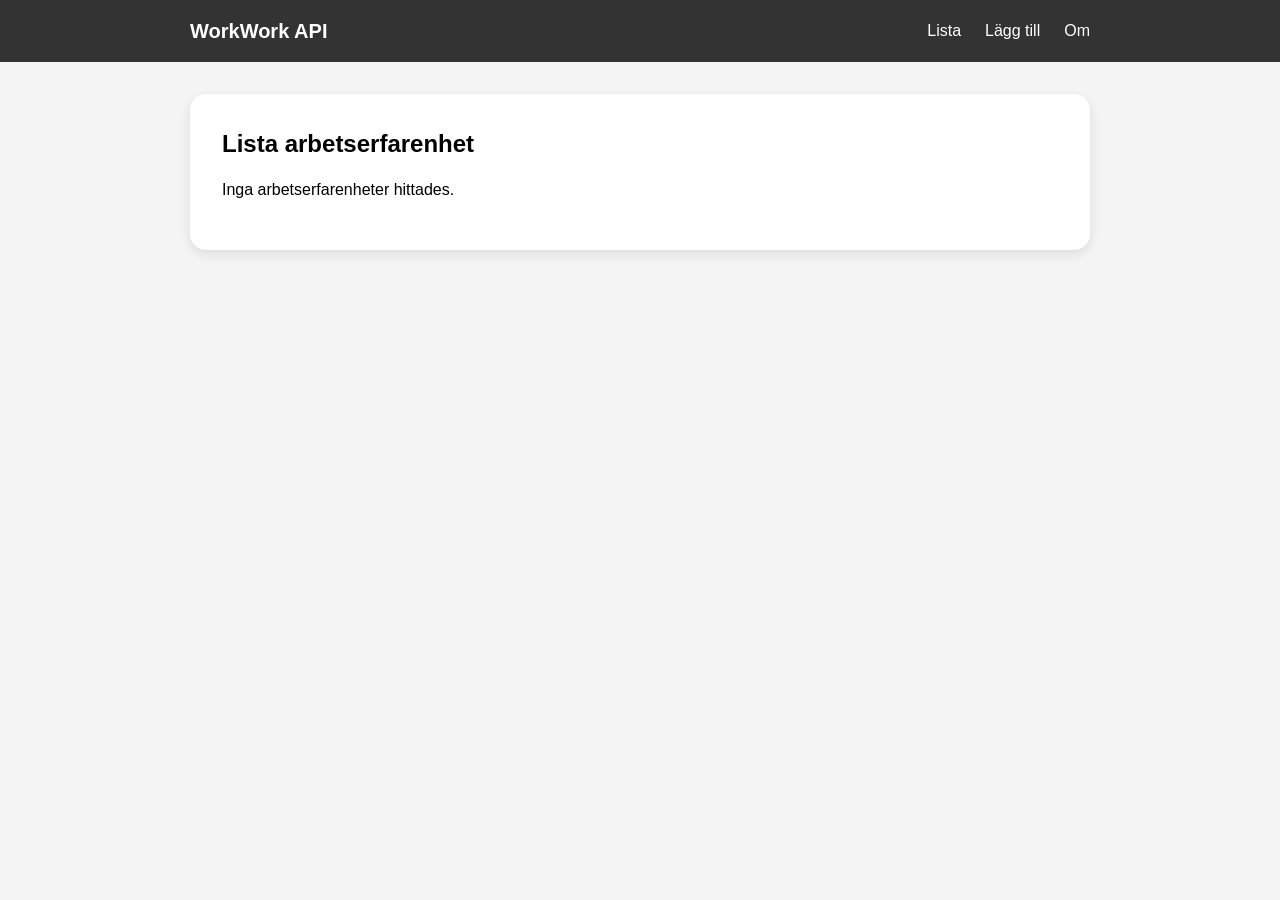
<file: index.html>
<!DOCTYPE html>
<html lang="sv">

<head>
    <meta charset="UTF-8">
    <meta name="viewport" content="width=device-width, initial-scale=1.0">

    <title>Lista arbetserfarenhet</title>

    <link rel="stylesheet" href="styles.css">
    <script defer src="main.js"></script>
</head>

<body>

    <header>
        <div class="container">
            <div class="logo">
                <a href="/">WorkWork API</a>
            </div>

            <nav class="nav">
                <a href="index.html">Lista</a>
                <a href="add.html">Lägg till</a>
                <a href="about.html">Om</a>
            </nav>
        </div>

    </header>

    <main>
        <div class="container">
            <section>
                <h1>Lista arbetserfarenhet</h1>
                <div id="work-list" class="work-list">
                    <p class="empty-message">Inga arbetserfarenheter hittades.</p>
                </div>
            </section>
        </div>
    </main>

</body>

</html>
</file>
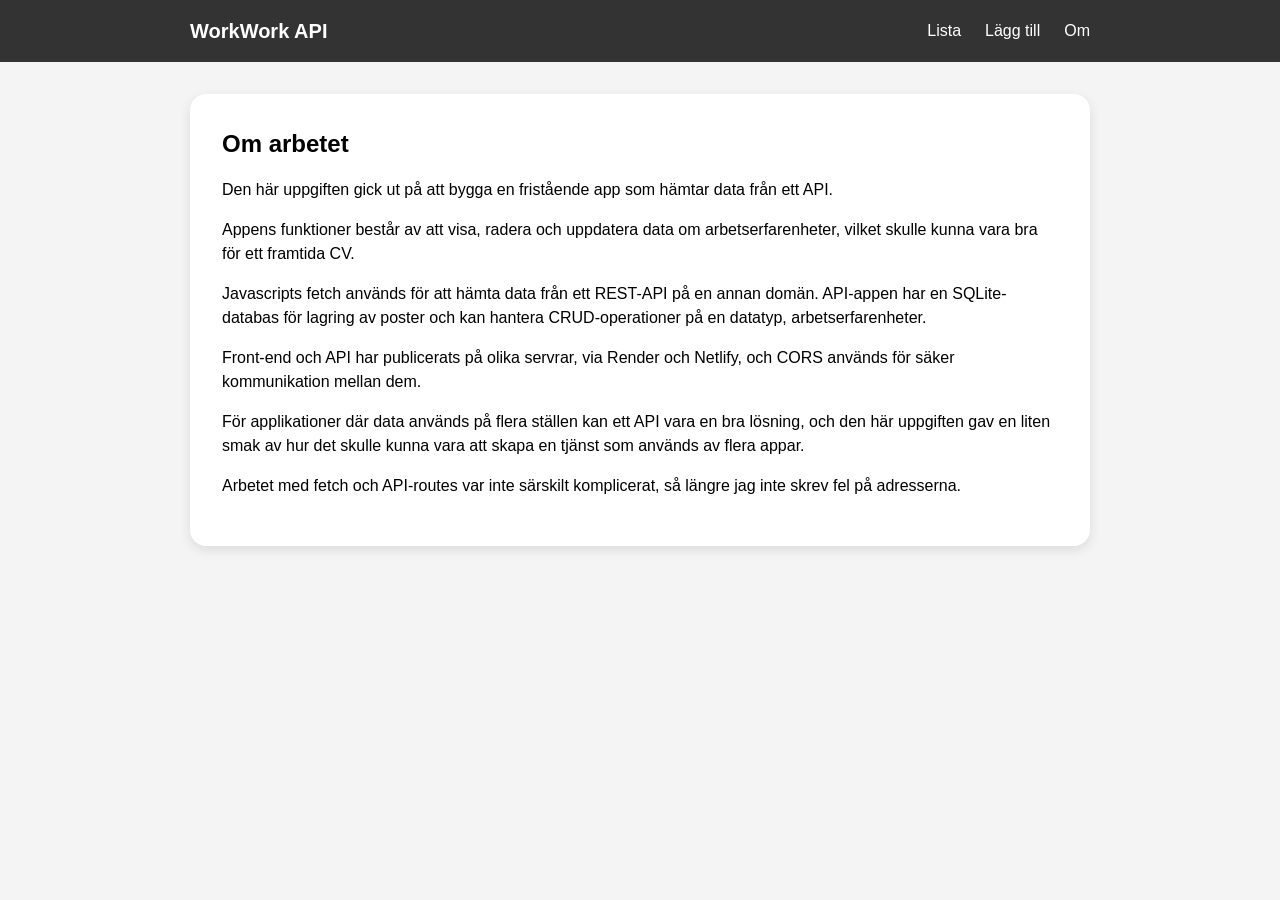
<file: about.html>
<!DOCTYPE html>
<html lang="sv">
<head>
    <meta charset="UTF-8">
    <meta name="viewport" content="width=device-width, initial-scale=1.0">

    <title>Om arbetet</title>

    <link rel="stylesheet" href="styles.css">
    <script defer src="main.js"></script>
</head>

<body>

    <header>
        <div class="container">
            <div class="logo">
                <a href="/">WorkWork API</a>
            </div>

            <nav class="nav">
                <a href="index.html">Lista</a>
                <a href="add.html">Lägg till</a>
                <a href="about.html">Om</a>
            </nav>
        </div>

    </header>

    <main>
        <div class="container">
            <section>
                <h1>Om arbetet</h1>
                <p>Den här uppgiften gick ut på att bygga en fristående app som hämtar data från ett API.</p>
                <p>Appens funktioner består av att visa, radera och uppdatera data om arbetserfarenheter, vilket skulle kunna vara bra för ett framtida CV.</p>
                <p>Javascripts fetch används för att hämta data från ett REST-API på en annan domän. API-appen har en SQLite-databas för lagring av poster och kan hantera CRUD-operationer på en datatyp, arbetserfarenheter.</p>
                <p>Front-end och API har publicerats på olika servrar, via Render och Netlify, och CORS används för säker kommunikation mellan dem.</p>
                <p>För applikationer där data används på flera ställen kan ett API vara en bra lösning, och den här uppgiften gav en liten smak av hur det skulle kunna vara att skapa en tjänst som används av flera appar.</p>
                <P>Arbetet med fetch och API-routes var inte särskilt komplicerat, så längre jag inte skrev fel på adresserna.</p>
            </section>
        </div>
    </main>

</body>

</html>
</file>
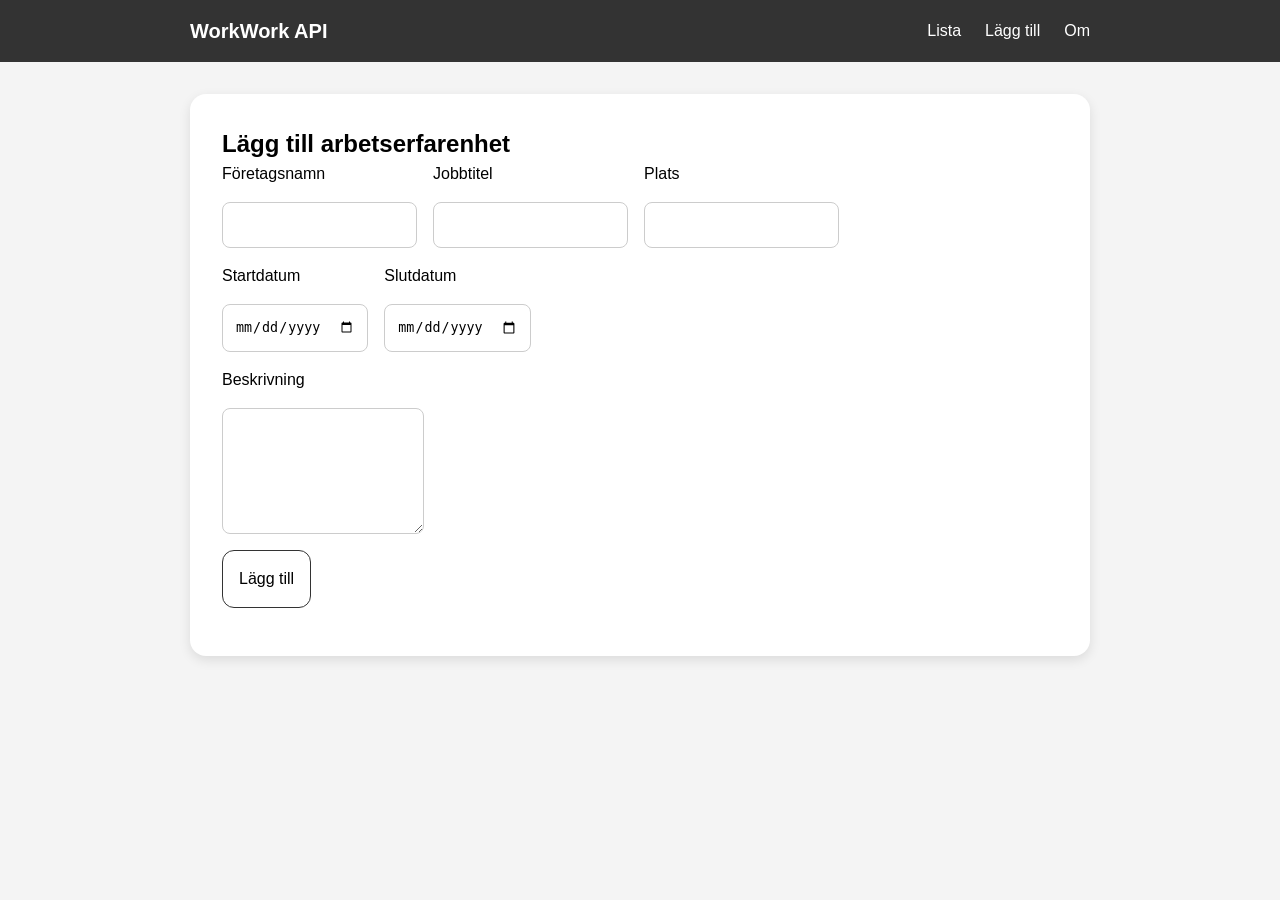
<file: add.html>
<!DOCTYPE html>
<html lang="sv">

<head>
    <meta charset="UTF-8">
    <meta name="viewport" content="width=device-width, initial-scale=1.0">

    <title>Lägg till arbetserfarenhet</title>

    <link rel="stylesheet" href="styles.css">
    <script defer src="main.js"></script>
</head>

<body>

    <header>
        <div class="container">
            <div class="logo">
                <a href="/">WorkWork API</a>
            </div>

            <nav class="nav">
                <a href="index.html">Lista</a>
                <a href="add.html">Lägg till</a>
                <a href="about.html">Om</a>
            </nav>
        </div>

    </header>

    <main>
        <div class="container">
            <section>
                <h1>Lägg till arbetserfarenhet</h1>
                <form id="workForm">

                    <div class="row">
                        <div class="col">
                            <label for="companyname">Företagsnamn</label>
                            <input type="text" id="companyname" name="companyname">
                        </div>

                        <div class="col">
                            <label for="jobtitle">Jobbtitel</label>
                            <input type="text" id="jobtitle" name="jobtitle">
                        </div>

                        <div class="col">
                            <label for="location">Plats</label>
                            <input type="text" id="location" name="location">
                        </div>
                    </div>

                    <div class="row">

                        <div class="col">
                            <label for="startdate">Startdatum</label>
                            <input type="date" id="startdate" name="startdate">
                        </div>

                        <div class="col">
                            <label for="enddate">Slutdatum</label>
                            <input type="date" id="enddate" name="enddate">
                        </div>
                    </div>

                    <div class="row">
                        <div class="col">
                            <label for="description">Beskrivning</label>
                            <textarea id="description" name="description" rows="5"></textarea>
                        </div>
                    </div>

                    <button type="submit">Lägg till</button>

                </form>

                <p id="message"></p>
            </section>
        </div>
    </main>

</body>

</html>
</file>
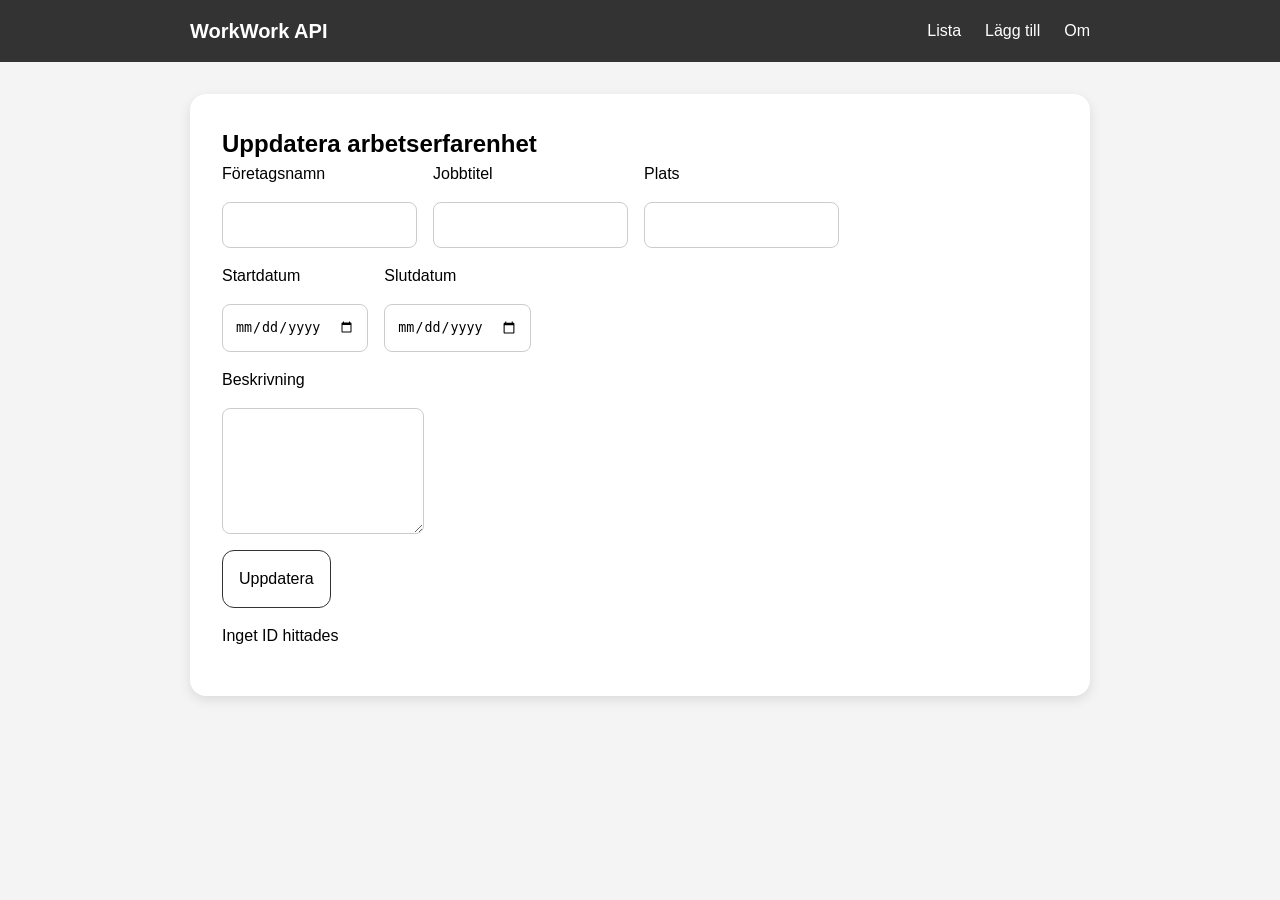
<file: update.html>
<!DOCTYPE html>
<html lang="sv">

<head>
    <meta charset="UTF-8">
    <meta name="viewport" content="width=device-width, initial-scale=1.0">

    <title>Uppdatera arbetserfarenhet</title>

    <link rel="stylesheet" href="styles.css">
    <script defer src="main.js"></script>
</head>

<body>

    <header>
        <div class="container">
            <div class="logo">
                <a href="/">WorkWork API</a>
            </div>

            <nav class="nav">
                <a href="index.html">Lista</a>
                <a href="add.html">Lägg till</a>
                <a href="about.html">Om</a>
            </nav>
        </div>

    </header>

    <main>
        <div class="container">
            <section>
                <h1>Uppdatera arbetserfarenhet</h1>
                <form id="updateForm">

                    <div class="row">
                        <div class="col">
                            <label for="companyname">Företagsnamn</label>
                            <input type="text" id="companyname" name="companyname">
                        </div>

                        <div class="col">
                            <label for="jobtitle">Jobbtitel</label>
                            <input type="text" id="jobtitle" name="jobtitle">
                        </div>

                        <div class="col">
                            <label for="location">Plats</label>
                            <input type="text" id="location" name="location">
                        </div>
                    </div>

                    <div class="row">

                        <div class="col">
                            <label for="startdate">Startdatum</label>
                            <input type="date" id="startdate" name="startdate">
                        </div>

                        <div class="col">
                            <label for="enddate">Slutdatum</label>
                            <input type="date" id="enddate" name="enddate">
                        </div>
                    </div>

                    <div class="row">
                        <div class="col">
                            <label for="description">Beskrivning</label>
                            <textarea id="description" name="description" rows="5"></textarea>
                        </div>
                    </div>

                    <button type="submit">Uppdatera</button>

                </form>

                <p id="message"></p>
            </section>
        </div>
    </main>

</body>

</html>
</file>
<file: styles.css>
/* reset */
* {
  margin: 0;
  padding: 0;
  line-height: 1.5;
  box-sizing: border-box;
}

/* layout */
body {
  min-height: 100vh;
  display: flex;
  flex-direction: column;
  background-color: #f4f4f4;
  font-family: Arial, Helvetica, sans-serif;
}

main {
    flex-grow: 1;
}

.container {
    max-width: 900px;
    margin: 0 auto;
}

section {
  margin: 2rem 0;
  padding: 2rem;
  border-radius: 1rem;
  box-shadow: 0 4px 12px rgba(0,0,0,0.1);
  background-color: #fff;
}

/* elements */
img, picture {
  display: block;
  max-width: 100%;
}

ul, ol {
  list-style: none;
}

a {
    text-decoration: none;
    color: inherit;
}

hr, p, h2 {
  margin: 1rem 0;
}

button {
  padding: 1rem;
  border: 1px solid #333;
  border-radius: 0.75rem;
  background: white;
  font-size: 1rem;
  cursor: pointer;
  transition: background 0.2s ease;
}

button:hover {
  background: #f4f4f4;
}

input, textarea {
  padding: 0.75rem;
  border: 1px solid #ccc;
  border-radius: 0.5rem;
}

.row {
  display:flex;
  flex-direction: row;
  align-items: center;
  gap: 1rem;
  margin-bottom: 1rem;
}

.col {
  display:flex;
  flex-direction: column;
  gap: 1rem;
}

header {
    width: 100%;
    background-color: #333;
    color: white;
    padding: 1rem 0;
}

header .container {
    display:flex;
    flex-direction: row;
    align-items: center;
    justify-content: space-between;
    gap: 2rem;
}

.logo a {
  font-size: 1.25rem;
  font-weight: bold;
}

.nav {
  display: flex;
  gap: 1.5rem;
}

.nav a {
  transition: opacity 0.2s ease;
}

.nav a:hover {
  opacity: 0.75;
}

.active {
  text-decoration: underline;
}

/* responsive */
@media (max-width: 800px) {
  header .container{
    flex-direction: column;
    gap: 1.25rem;
  }

  .nav {
    flex-direction: column;
    align-items: center;
    gap: 0.75rem;
  }

  .row {
  flex-direction: column;
  align-items: start;
  }

}

.work-list {
    display: grid;
    gap: 1rem;
}

.work-card {
    padding: 1rem;
    margin: 1rem 0;
    border: 1px solid #ccc;
    border-radius: 8px;
    justify-content: space-between;
}

.work-card-buttons {
    display: flex;
    gap: 1rem;
    margin-top: 1rem;
}

.work-card-buttons button {
    padding: 12px;
}
</file>
